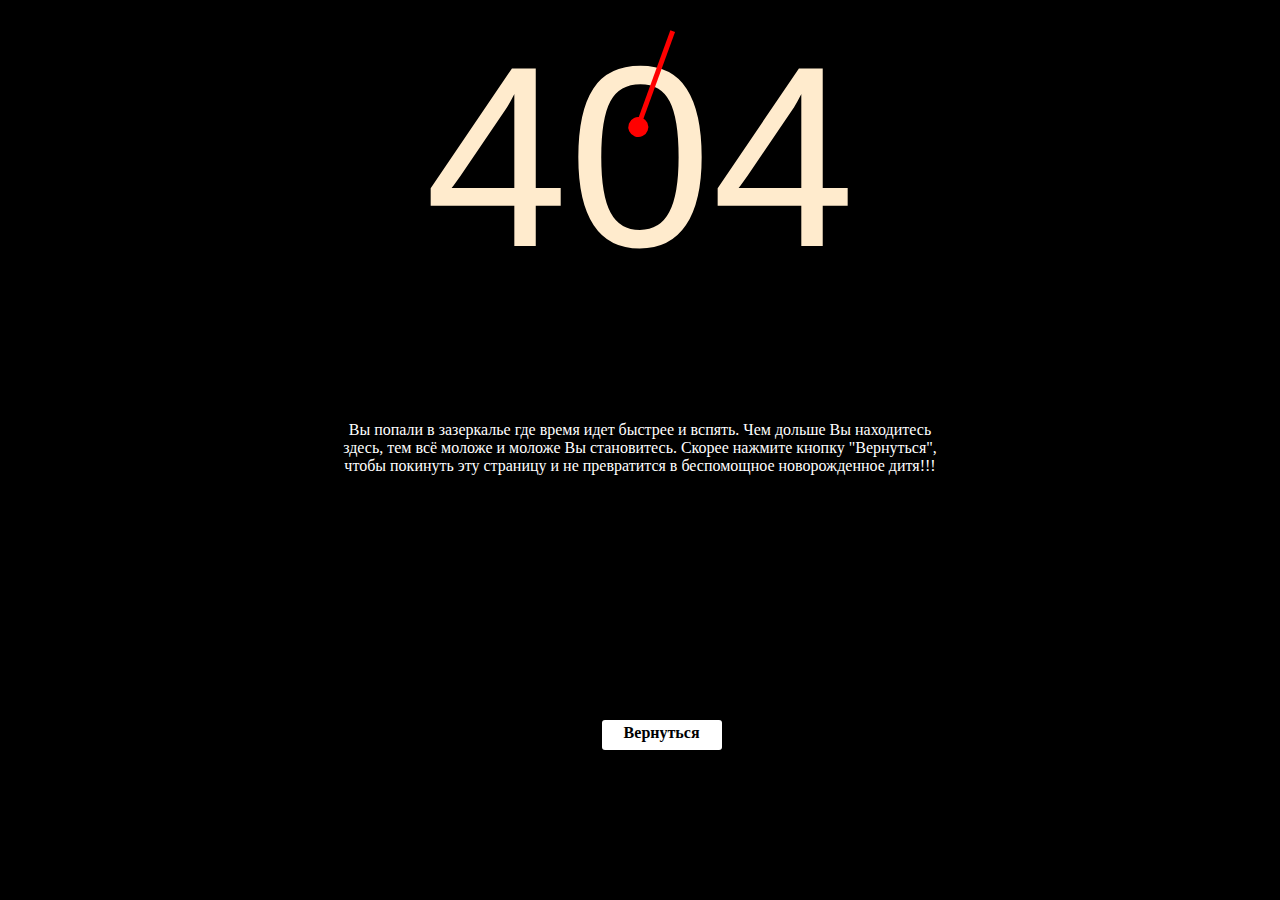
<file: err404.html>
<!DOCTYPE html>
<html lang="en">

<head>
    <meta charset="UTF-8">
    <meta name="viewport" content="width=device-width, initial-scale=1.0">
    <link href="https://allfont.ru/allfont.css?fonts=broadway-normal" rel="stylesheet" type="text/css" />
    <title>Код страницы 404</title>

</head>

<body>
    <div class="error404">
        <div class="notFound">404 <div class="arrow">
                <div class="circle"></div>
            </div>
        </div>
    </div>
    <p>Вы попали в зазеркалье где время идет быстрее и вспять. Чем дольше Вы находитесь здесь, тем всё моложе и моложе
        Вы
        становитесь. Скорее нажмите кнопку "Вернуться", чтобы покинуть эту страницу и не превратится в беспомощное
        новорожденное дитя!!! </p>
    <!-- <p>Упс, что-то пошло не так. Находясь здесь и наблюдая за движением этой стрелки нам кажется Вы теряете своё драгоценное время, поэтому мы предлагаем Вам вернуться на главную страницу и продолжить свой увлекательный тур по просторам нашего Интернет-магазина</p> -->

    <!-- <div class="tikTak"></div> -->
    <a href="index.html"> Вернуться</a>

    <style>
        body {
            background: black;
            display: flex;
            justify-content: center;
            align-items: center;
            flex-direction: column;
        }

        p {
            color: #fff;
            text-align: center;
            max-width: 600px;
        }

        a {
            position: absolute;
            left: 47%;
            top: 80%;
            z-index: 10;
            display: block;
            background-color: #fff;
            width: 120px;
            height: 30px;
            text-decoration: none;
            color: #000;
            text-align: center;
            font-weight: bold;
            line-height: 25px;
            border-radius: 3px;
            /* bottom: 30%; */
            cursor: pointer;


        }

        .notFound {
            /* position: absolute; */
            /* z-index: 1; */
            /* top: 25%;
            left: 40%; */
            font-family: 'Broadway-Normal', arial;
            text-align: center;
            font-size: 258px;
            color: blanchedalmond;
            /* transform-origin: bottom;
            transform: rotate(300deg); */
        }

        .circle {
            position: relative;
            z-index: 2;
            top: 92px;
            left: -143%;
            width: 20px;
            height: 20px;
            background-color: red;
            border-radius: 50%;
        }

        .arrow {
            position: relative;
            z-index: 2;
            top: -280px;
            left: 49%;
            width: 5px;
            height: 100px;
            font-family: sans-serif;
            font-size: 130px;
            background-color: red;
            transform-origin: bottom;
            transform: rotate(380deg);
            animation: rotate 30s infinite linear;
            /* animation: name duration timing-function delay iteration-count direction fill-mode; */
        }

        @keyframes rotate {
            from {
                transform: rotate(1deg);
            }

            to {
                transform: rotate(-360deg);
            }
        }
    </style>

    <!-- <script>
        let tikTak = document.querySelector(".tikTak");
        // доделать----------------------------------------------------
        setInterval(() => {
                tikTak.style.color = 'white'
                tikTak.innerHTML = 'Тик - так'
            },
            1000)
    </script> -->
</body>

</html>
</file>
